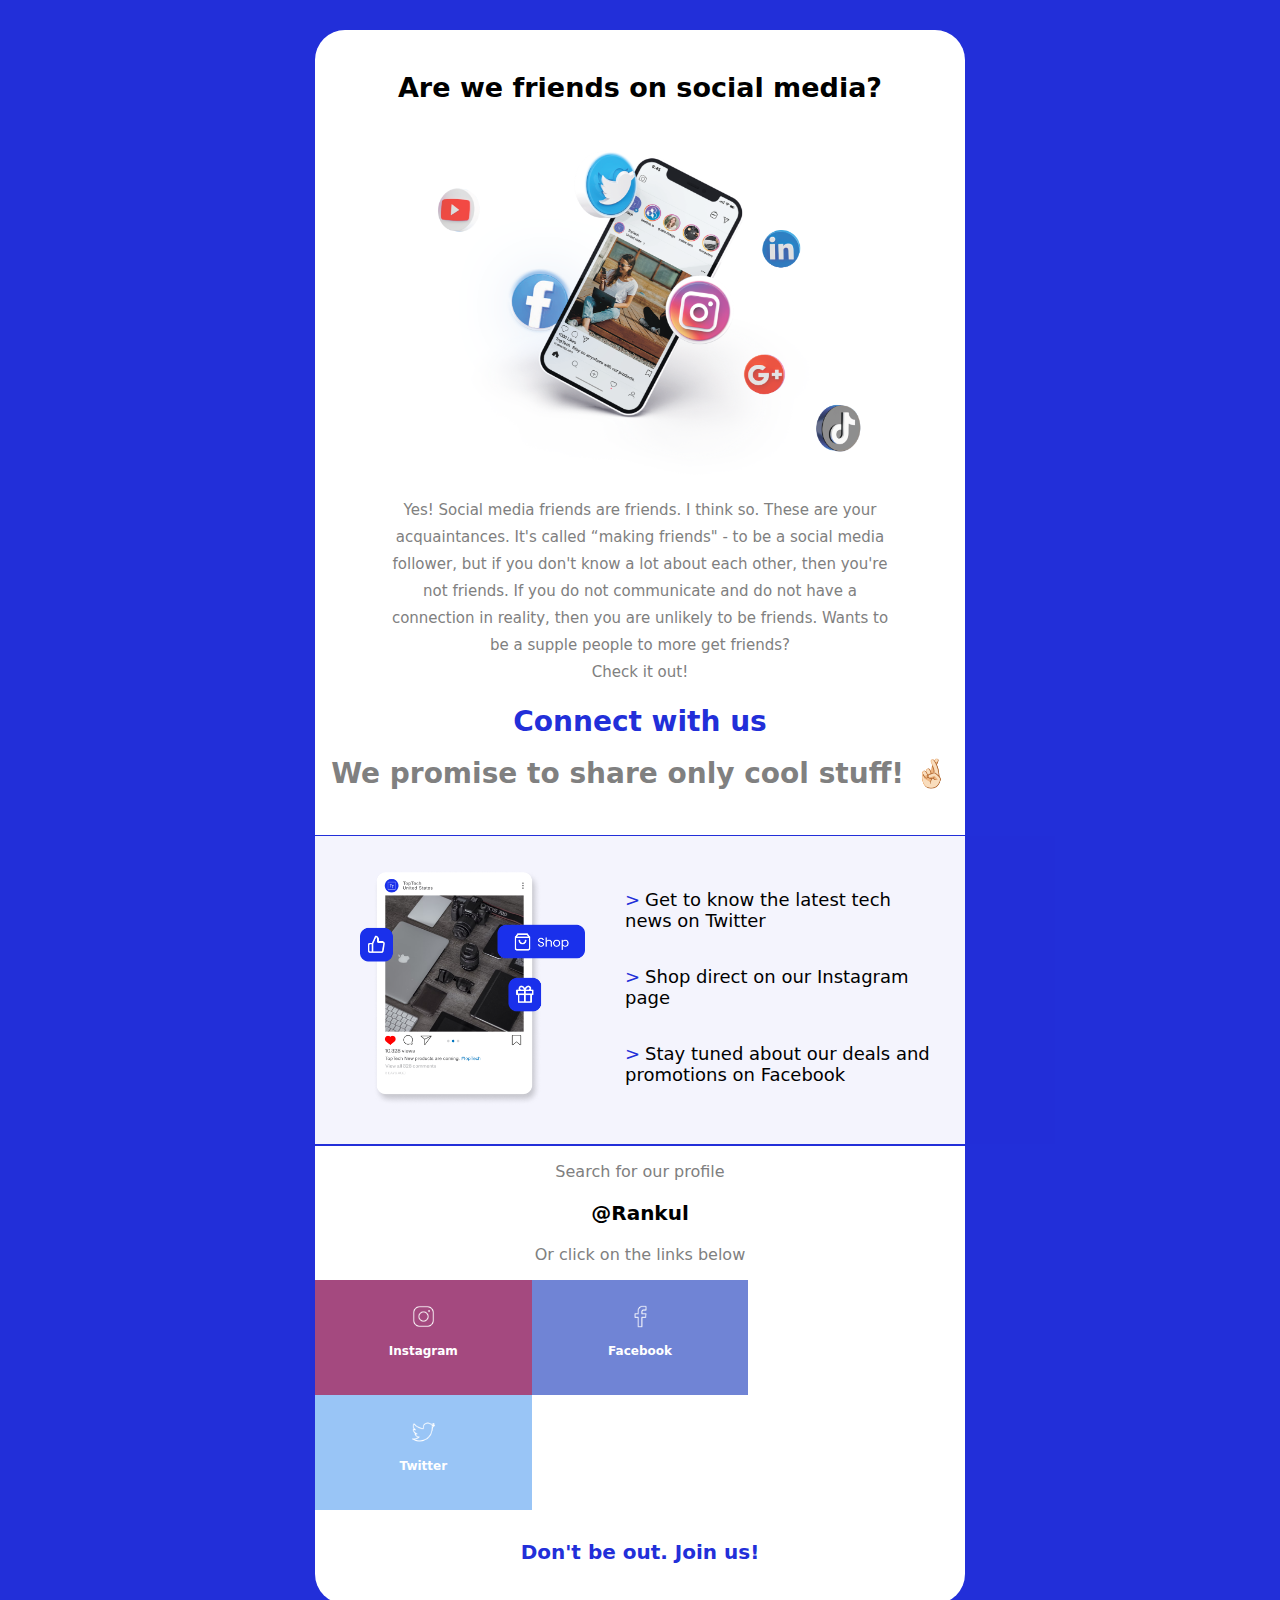
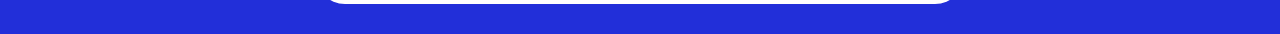
<file: index.html>
<!DOCTYPE html>
<html lang="en">
<head>
    <meta charset="UTF-8">
    <meta http-equiv="X-UA-Compatible" content="IE=edge">
    <meta name="viewport" content="width=device-width, initial-scale=1.0">
    <link rel="stylesheet" type="text/css" href="style.css">
    <title>Mini Challenge</title>
</head>
<body>
    <main>
        <h2 class="text1">Are we friends on social media?</h2>
        <img class="imgbrand" src="assets/img/brand_awarenes.png">
        <p class="text2">Yes! Social media friends are friends. I think so. These are your acquaintances. It's called “making friends" - to be a social media follower, but if you don't know a lot about each other, then you're not friends. If you do not communicate and do not have a connection in reality, then you are unlikely to be friends. Wants to be a supple people to more get friends? <br> Check it out!</p>
        <h1 class="text3">Connect with us</h1>
        <h1 class="text4">We promise to share only cool stuff! 🤞🏻</h1>
        <div class="box">
            <div class="box-image"><img class="imgpost" src="assets/img/post.png"></div>
            <div class="box-text">
                <ul>
                    <li class="text5 mb"><span class="ul-symbol">&#62;</span>Get to know the latest tech news on Twitter</li>
                    <li class="text6 mb"><span class="ul-symbol">&#62;</span>Shop direct on our Instagram page</li>
                    <li class="text7"><span class="ul-symbol">&#62;</span>Stay tuned about our deals and promotions on Facebook</li>
                </ul>
            </div>
        </div>
        <p class="text8">Search for our profile</p>
        <p class="text9">&#64Rankul</p>
        <p class="text8">Or click on the links below</p>
        <div class="sosmed">
            <div class="ig box-sosmed">
                <img class="icon-sosmed" src="assets/img/insta.png">
                <p class="name-sosmed">Instagram</p>
            </div>
            <div class="fb box-sosmed">
                <img class="icon-sosmed" src="assets/img/facebook.png">
                <p class="name-sosmed">Facebook</p>
            </div>
            <div class="tw box-sosmed">
                <img class="icon-sosmed" src="assets/img/twitter.png">
                <p class="name-sosmed">Twitter</p>
            </div>
        </div>
        <p class="text10">Don't be out. Join us!</p>
    </main>
</body>
</html>
</file>
<file: style.css>
body {
    background-color: #222fd9;
    text-align: center;
    font-family: system-ui, -apple-system, BlinkMacSystemFont, Arial;
}

main {
    background-color: white;
    border-radius: 30px;
    width: 650px;
    margin: 30px auto;
    padding: 20px 0;
}

.text1 {
    padding-bottom: 25px;
    font-size: 27px;
    font-weight: 775;
}

.imgbrand{
    width: 450px;
    margin-bottom: 15px;
}

.text2 {
    width: 500px;
    margin: auto;
    font-size: 15px;
    line-height: 27px;
    color: grey;
}

.text3 {
    color: #222fd9;
    font-size: 28px;
}

.text4 {
    color: gray;
    font-size: 28px;
}

.box {
    width: 650px;
    overflow: hidden;
    margin-top: 45px;
    padding: 35px 45px;
    background-color: rgba(34, 47, 217, 0.05);
    border-top: 1px solid #222fd9;
    border-bottom: 2px solid #222fd9;
}

.box-image {
    width: 225px;
    float: left;
}

.imgpost {
    width: 225px;
}

.box-text {
    width: 350px;
    float: left;
    text-align: left;
    font-size: 18px;
}

ul {
    list-style-type: none;
}

li.mb{
    margin-bottom: 35px;
}

.ul-symbol {
    color: #222fd9;
    letter-spacing: 5px;
}

.text8 {
    font-size: 16px;
    font-weight: 400;
    color: gray;
}

.text9 {
    font-size: 20px;
    font-weight: 700;
}

.sosmed {
    width: 650px;
    overflow: hidden;
}

.ig {
    background: #a4497f;
}

.fb {
    background: #7084d5;
}

.tw {
    background: #99c5f6;
}

.box-sosmed {
    width: 166.68px;
    height: fit-content;
    float: left;
    padding: 25px;
}

.icon-sosmed {
    width: 23px;
}

.name-sosmed {
    color: white;
    font-weight: 700;
    font-size: 12px;
}

.text10 {
    color: #222fd9;
    font-weight: 750;
    font-size: 20px;
    margin-top: 30px;
}
</file>
